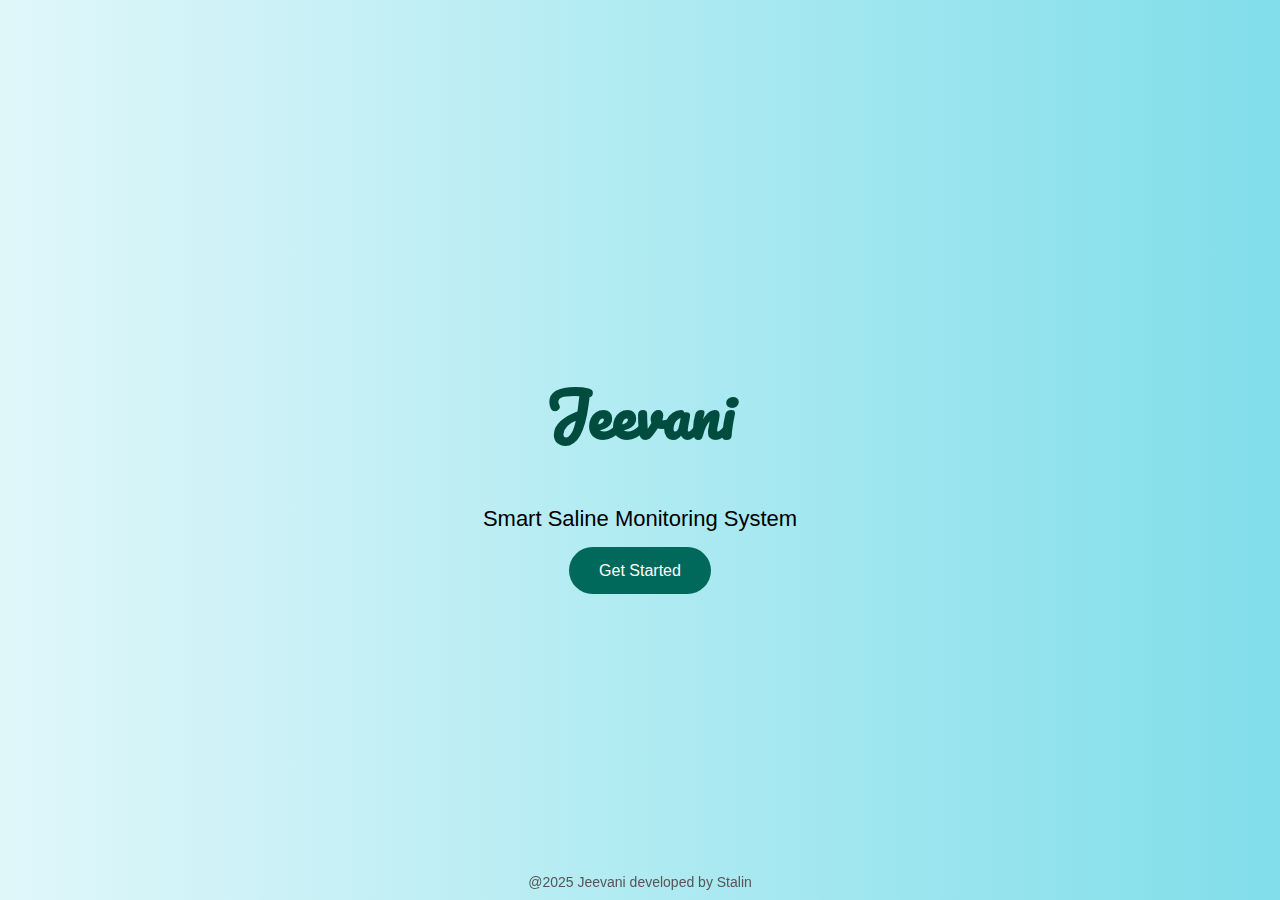
<file: index.html>
<!-- index.html -->
<!DOCTYPE html>
<html lang="en">
<head>
  <meta charset="UTF-8" />
  <meta name="viewport" content="width=device-width, initial-scale=1.0"/>
  <title>Welcome to Jeevani</title>
  <link href="https://fonts.googleapis.com/css2?family=Pacifico&display=swap" rel="stylesheet"/>
  <link rel="stylesheet" href="style.css"/>
</head>
<body>
  <div class="welcome-container">
    <h1 class="logo-text">Jeevani</h1>
    <p class="subtitle">Smart Saline Monitoring System</p>
    <a href="login.html" class="btn">Get Started</a>
  </div>

  <footer>
    @2025 Jeevani developed by Stalin
  </footer>
</body>
</html>
</file>
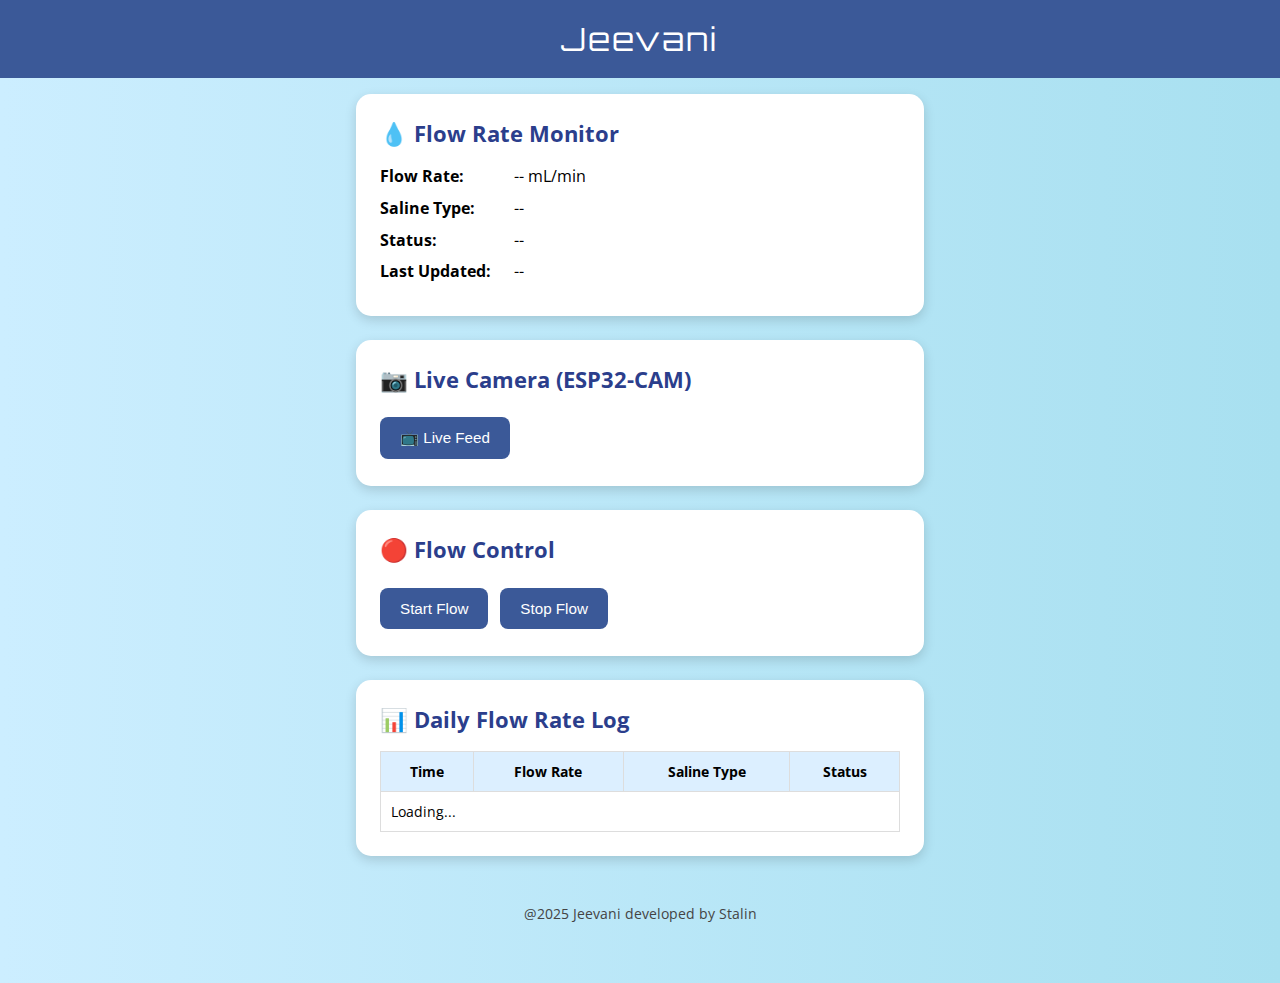
<file: dashboard.html>
<!DOCTYPE html>
<html lang="en">
<head>
  <meta charset="UTF-8" />
  <title>Dashboard | Jeevani</title>
  <meta name="viewport" content="width=device-width, initial-scale=1.0" />
  <link href="https://fonts.googleapis.com/css2?family=Orbitron:wght@700&family=Open+Sans&display=swap" rel="stylesheet">
  <style>
    * {
      box-sizing: border-box;
      margin: 0;
      padding: 0;
    }

    body {
      font-family: 'Open Sans', sans-serif;
      background: linear-gradient(to right, #cceeff, #a8e0f0);
      animation: fadeIn 1s ease-in;
      padding-bottom: 60px;
    }

    header {
      background-color: #3b5998;
      color: white;
      padding: 1.2rem 1rem;
      text-align: center;
      font-family: 'Orbitron', sans-serif;
      font-size: 2rem;
      letter-spacing: 2px;
    }

    .container {
      display: flex;
      flex-direction: column;
      max-width: 600px;
      margin: auto;
      padding: 1rem;
      gap: 1.5rem;
    }

    .card {
      background-color: white;
      border-radius: 15px;
      box-shadow: 0 4px 12px rgba(0, 0, 0, 0.15);
      padding: 1.5rem;
      animation: slideUp 0.5s ease;
    }

    .card h2 {
      font-size: 1.4rem;
      color: #2b3e8c;
      margin-bottom: 1rem;
    }

    .data-row {
      margin: 0.6rem 0;
      font-size: 1rem;
    }

    .data-row strong {
      display: inline-block;
      width: 130px;
    }

    .btn {
      background-color: #3b5998;
      color: white;
      padding: 12px 20px;
      margin: 0.4rem 0.5rem 0.2rem 0;
      border: none;
      border-radius: 8px;
      font-size: 0.95rem;
      cursor: pointer;
      transition: background 0.3s ease;
    }

    .btn:hover {
      background-color: #2d4373;
    }

    table {
      width: 100%;
      border-collapse: collapse;
      margin-top: 1rem;
      font-size: 0.9rem;
    }

    th, td {
      padding: 10px;
      border: 1px solid #ddd;
    }

    th {
      background-color: #dcefff;
    }

    footer {
      text-align: center;
      font-size: 0.9rem;
      margin-top: 2rem;
      color: #444;
    }

    @keyframes fadeIn {
      from { opacity: 0; }
      to { opacity: 1; }
    }

    @keyframes slideUp {
      from { opacity: 0; transform: translateY(30px); }
      to { opacity: 1; transform: translateY(0); }
    }

    @media (max-width: 600px) {
      .container {
        padding: 1rem 0.8rem;
      }

      .card h2 {
        font-size: 1.2rem;
      }

      .btn {
        width: 100%;
        margin: 0.4rem 0;
      }

      .data-row strong {
        width: 100px;
      }

      table {
        font-size: 0.8rem;
      }
    }
  </style>
</head>
<body>

  <header>Jeevani</header>

  <div class="container">

    <!-- Flow Rate Monitor -->
    <div class="card">
      <h2>💧 Flow Rate Monitor</h2>
      <div class="data-row"><strong>Flow Rate:</strong> <span id="flow-rate">--</span> mL/min</div>
      <div class="data-row"><strong>Saline Type:</strong> <span id="saline-type">--</span></div>
      <div class="data-row"><strong>Status:</strong> <span id="status">--</span></div>
      <div class="data-row"><strong>Last Updated:</strong> <span id="updated">--</span></div>
    </div>

    <!-- Live Camera -->
    <div class="card">
      <h2>📷 Live Camera (ESP32-CAM)</h2>
      <button class="btn" onclick="window.open('http://your-esp32-cam-ip/', '_blank')">📺 Live Feed</button>
    </div>

    <!-- Flow Control -->
    <div class="card">
      <h2>🔴 Flow Control</h2>
      <button class="btn" onclick="controlFlow('start')">Start Flow</button>
      <button class="btn" onclick="controlFlow('stop')">Stop Flow</button>
    </div>

    <!-- Flow Log Table -->
    <div class="card">
      <h2>📊 Daily Flow Rate Log</h2>
      <table>
        <thead>
          <tr>
            <th>Time</th>
            <th>Flow Rate</th>
            <th>Saline Type</th>
            <th>Status</th>
          </tr>
        </thead>
        <tbody id="log-table">
          <tr><td colspan="4">Loading...</td></tr>
        </tbody>
      </table>
    </div>
  </div>

  <footer>@2025 Jeevani developed by Stalin</footer>

  <script type="module" src="supabase.js"></script>
  <script>
    async function fetchLatestData() {
      const { data, error } = await supabase
        .from('flow_logs')
        .select('*')
        .order('timestamp', { ascending: false })
        .limit(1);

      if (data && data.length > 0) {
        const latest = data[0];
        document.getElementById('flow-rate').textContent = latest.flow_rate;
        document.getElementById('saline-type').textContent = latest.saline_type;
        document.getElementById('status').textContent = latest.status;
        document.getElementById('updated').textContent = new Date(latest.timestamp).toLocaleString();
      }
    }

    async function fetchLogTable() {
      const { data, error } = await supabase
        .from('flow_logs')
        .select('*')
        .order('timestamp', { ascending: false })
        .limit(10);

      const tbody = document.getElementById('log-table');
      tbody.innerHTML = '';
      data.forEach(row => {
        const tr = document.createElement('tr');
        tr.innerHTML = `
          <td>${new Date(row.timestamp).toLocaleTimeString()}</td>
          <td>${row.flow_rate}</td>
          <td>${row.saline_type}</td>
          <td>${row.status}</td>
        `;
        tbody.appendChild(tr);
      });
    }

    async function controlFlow(action) {
      const endpoint = `http://your-esp32-ip/${action}`;
      try {
        await fetch(endpoint);
        alert(`${action} request sent to ESP32`);
      } catch (err) {
        alert("ESP32 not reachable");
      }
    }

    fetchLatestData();
    fetchLogTable();
    setInterval(fetchLatestData, 5000);
  </script>

</body>
</html>
</file>
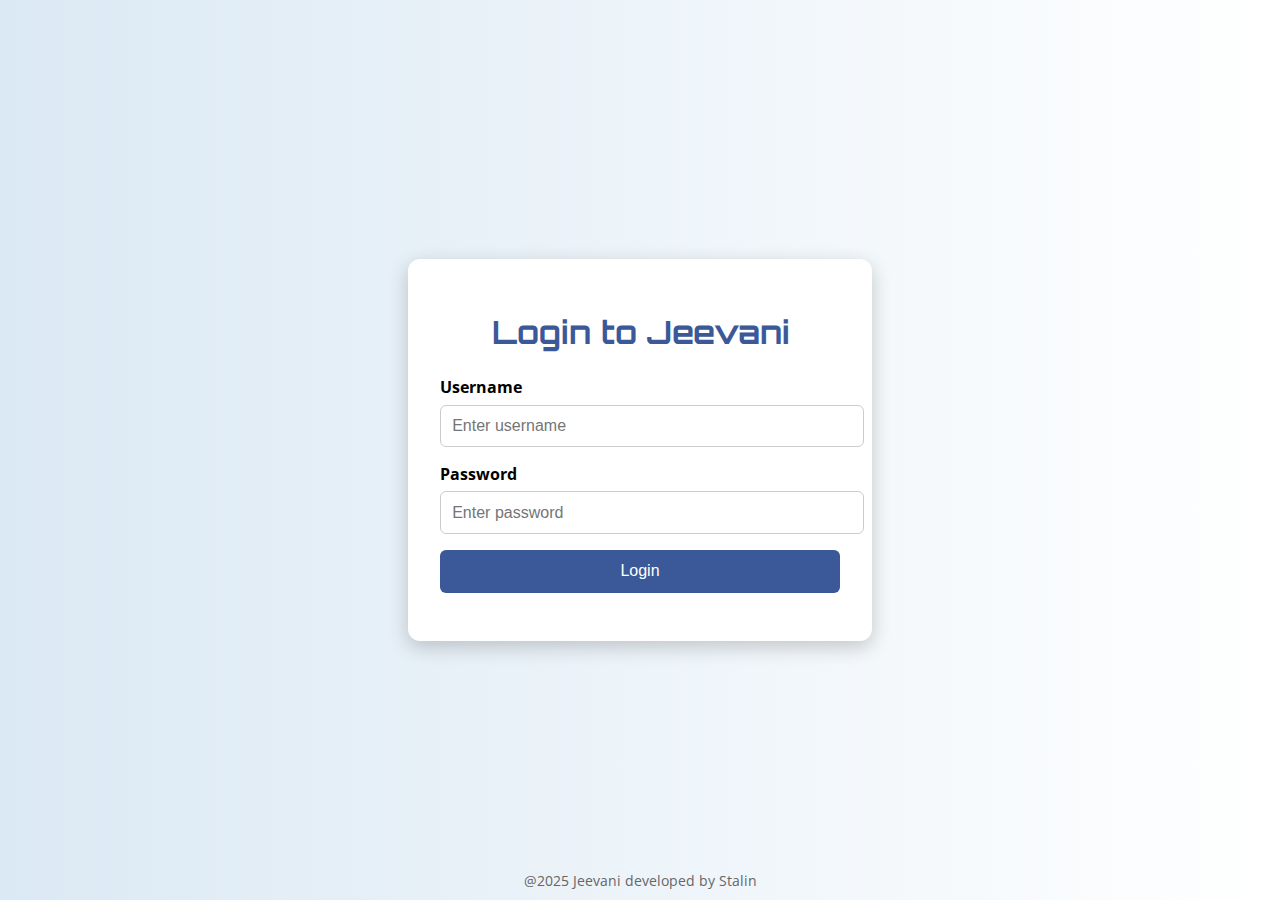
<file: login.html>
<!DOCTYPE html>
<html lang="en">
<head>
  <meta charset="UTF-8" />
  <title>Login | Jeevani</title>
  <meta name="viewport" content="width=device-width, initial-scale=1.0" />
  <link href="https://fonts.googleapis.com/css2?family=Orbitron:wght@700&family=Open+Sans&display=swap" rel="stylesheet" />
  <style>
    body {
      margin: 0;
      padding: 0;
      font-family: 'Open Sans', sans-serif;
      background: linear-gradient(to right, #dbe9f4, #ffffff);
      display: flex;
      justify-content: center;
      align-items: center;
      height: 100vh;
      animation: fadeIn 1s ease-in-out;
    }

    .login-box {
      background: white;
      padding: 2rem;
      border-radius: 12px;
      box-shadow: 0 6px 20px rgba(0, 0, 0, 0.2);
      width: 90%;
      max-width: 400px;
      animation: slideUp 0.8s ease;
    }

    .login-box h1 {
      font-family: 'Orbitron', sans-serif;
      text-align: center;
      color: #3b5998;
      font-size: 2rem;
      margin-bottom: 1.5rem;
    }

    .input-group {
      margin-bottom: 1rem;
    }

    .input-group label {
      display: block;
      margin-bottom: 0.4rem;
      font-weight: bold;
    }

    .input-group input {
      width: 100%;
      padding: 0.7rem;
      border-radius: 6px;
      border: 1px solid #ccc;
      font-size: 1rem;
    }

    .btn {
      width: 100%;
      padding: 0.8rem;
      background-color: #3b5998;
      color: white;
      border: none;
      border-radius: 6px;
      font-size: 1rem;
      cursor: pointer;
      transition: 0.3s;
    }

    .btn:hover {
      background-color: #2d4373;
    }

    .error {
      color: red;
      text-align: center;
      margin-top: 1rem;
    }

    @keyframes fadeIn {
      from { opacity: 0; }
      to { opacity: 1; }
    }

    @keyframes slideUp {
      from { transform: translateY(40px); opacity: 0; }
      to { transform: translateY(0); opacity: 1; }
    }

    footer {
      position: absolute;
      bottom: 10px;
      width: 100%;
      text-align: center;
      font-size: 0.85rem;
      color: #666;
    }
  </style>
</head>
<body>

  <div class="login-box">
    <h1>Login to Jeevani</h1>
    <div class="input-group">
      <label for="username">Username</label>
      <input type="text" id="username" placeholder="Enter username" />
    </div>
    <div class="input-group">
      <label for="password">Password</label>
      <input type="password" id="password" placeholder="Enter password" />
    </div>
    <button class="btn" onclick="handleLogin()">Login</button>
    <div class="error" id="error-message"></div>
  </div>

  <footer>@2025 Jeevani developed by Stalin</footer>

  <script>
    function handleLogin() {
      const username = document.getElementById("username").value.trim();
      const password = document.getElementById("password").value.trim();
      const errorBox = document.getElementById("error-message");

      if (username === "jeevani" && password === "jeevani@1234") {
        window.location.href = "dashboard.html";
      } else {
        errorBox.textContent = "Incorrect username or password";
      }
    }
  </script>
</body>
</html>
</file>
<file: style.css>
/* style.css */
body {
  margin: 0;
  padding: 0;
  font-family: 'Segoe UI', sans-serif;
  background: linear-gradient(to right, #e0f7fa, #80deea);
  display: flex;
  flex-direction: column;
  min-height: 100vh;
  justify-content: center;
  align-items: center;
}

.welcome-container {
  text-align: center;
  animation: fadeIn 2s ease-in;
}

.logo-text {
  font-family: 'Pacifico', cursive;
  font-size: 60px;
  color: #004d40;
}

.subtitle {
  font-size: 22px;
  margin-bottom: 30px;
}

.btn {
  background-color: #00695c;
  color: white;
  padding: 15px 30px;
  border: none;
  border-radius: 30px;
  text-decoration: none;
  font-size: 16px;
  transition: background 0.3s;
}

.btn:hover {
  background-color: #004d40;
}

footer {
  position: fixed;
  bottom: 10px;
  font-size: 14px;
  color: #555;
}

@keyframes fadeIn {
  from { opacity: 0; transform: translateY(30px); }
  to { opacity: 1; transform: translateY(0); }
}
</file>
